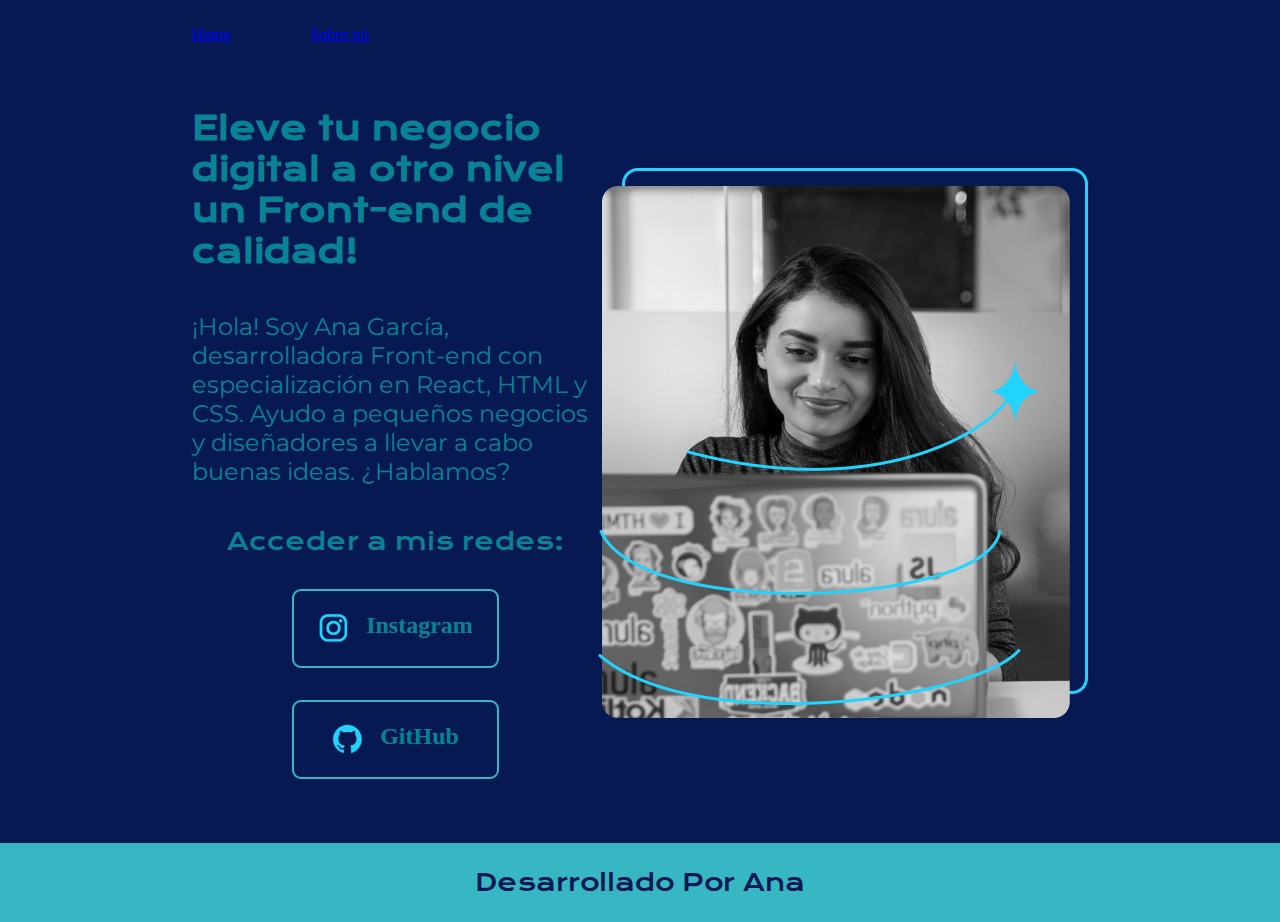
<file: p2ht/index.html>
<!DOCTYPE html>
<html lang="en">
<head>
    <meta charset="UTF-8">
    <meta http-equiv="X-UA-Compatible" content="IE=edge">
    <meta name="viewport" content="width=device-width, initial-scale=1.0">
    <title>Portafolio</title>
    <link rel="stylesheet" href="./style/style.css">
    
</head>
<body>
    <header class="header">
        <nav class="header__menu">
            <a class="heater__menu__link" href="index.html">Home</a>
            <a class="heater__menu__link" href="about.html">Sobre mi</a>
        </nav>
    </header>
    <main class="presentacion">
        <section class="presentacion__contenido">
            <h1 class="presentacion__contenido__titulo">Eleve tu negocio digital a otro nivel <strong>un Front-end de calidad!</strong></h1>
            <p class="presentacion__contenido__texto">¡Hola! Soy Ana García, desarrolladora Front-end con especialización en React, HTML y CSS. 
                Ayudo a pequeños negocios y diseñadores a llevar a cabo buenas ideas. ¿Hablamos?
            </p> 
            <div class="presentacion__enlaces">
                <h2 class="presentacion__enlaces__subtitulos">Acceder a mis redes:</h2>
                <a class="presentacion__enlace__link" href="https://www.instagram.com/">
                    <img src="./assets/instagram.png">Instagram</a>
                <a class="presentacion__enlace__link" href="https://www.instagram.com/">
                    <img src="./assets/github.png">GitHub</a>
            </div>    
        </section>
        <img claas="presentacion__imagen" src="./assets/Imagem.png" alt="ImagenAnaGarcía">

    </main>
    <footer class="footer">
        <p>Desarrollado Por Ana</p>
    </footer>
</body>
</html>
</file>
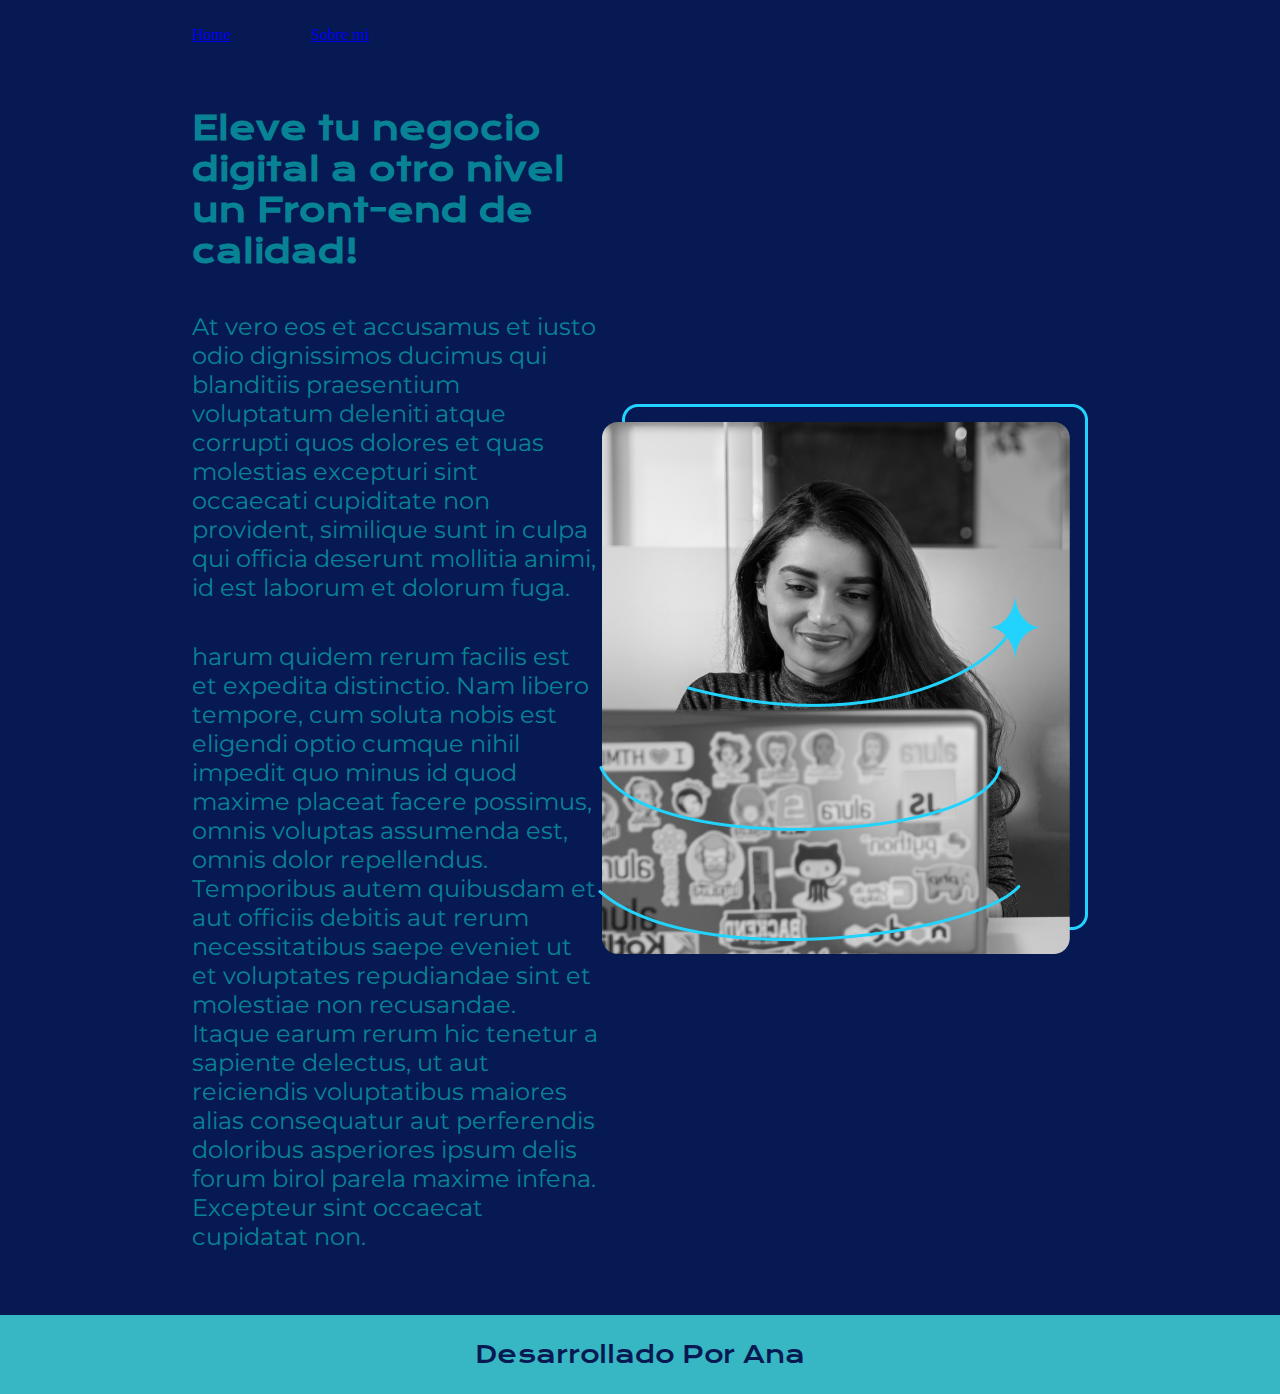
<file: p2ht/about.html>
<!DOCTYPE html>
<html lang="es-cl">
<head>
    <meta charset="UTF-8">
    <meta name="viewport" content="width=device-width, initial-scale=1.0">
    <title>Sobre mi</title>
    <link rel="stylesheet" href="./style/style.css">
</head>
<body>
    <header class="header">
        <nav class="header__menu">
            <a class="heater__menu__link" href="index.html">Home</a>
            <a class="heater__menu__link" href="about.html">Sobre mi</a>
        </nav>
    </header>
    <main class="presentacion">
        <section class="presentacion__contenido">
            <h1 class="presentacion__contenido__titulo">Eleve tu negocio digital 
                a otro nivel <strong>un Front-end de calidad!</strong></h1>
            <p class="presentacion__contenido__texto">At vero eos
                 et accusamus et iusto odio dignissimos ducimus 
                 qui blanditiis praesentium voluptatum deleniti 
                 atque corrupti quos dolores et quas molestias 
                 excepturi sint occaecati cupiditate non 
                 provident, similique sunt in culpa qui 
                 officia deserunt mollitia animi, 
                 id est laborum et dolorum fuga.
            </p> 
            <p class="presentacion__contenido__texto"> harum quidem rerum facilis est et expedita distinctio.
             Nam libero tempore, cum soluta nobis est eligendi optio 
             cumque nihil impedit quo minus id quod maxime placeat facere
              possimus, omnis voluptas assumenda est, omnis dolor 
              repellendus. Temporibus autem quibusdam et aut officiis 
              debitis aut rerum necessitatibus saepe eveniet ut et 
              voluptates repudiandae sint et molestiae non recusandae. 
              Itaque earum rerum hic tenetur a sapiente delectus, 
              ut aut reiciendis voluptatibus maiores alias consequatur 
              aut perferendis doloribus asperiores ipsum delis forum 
              birol parela maxime infena. Excepteur sint occaecat 
              cupidatat non.
            </p>
        </section>
        <img claas="presentacion__imagen" src="./assets/Imagem.png" alt="ImagenAnaGarcía">      
    </main>
    <footer class="footer">
        <p>Desarrollado Por Ana</p>
    </footer>
    </body>
</html>
</file>
<file: p2ht/style/style.css>
@import url('https://fonts.googleapis.com/css2?family=Krona+One&family=Montserrat:ital,wght@0,100..900;1,100..900&display=swap');

:root{
  --color-primario:#071952;
  --color-secundario:#088395;
  --color-terciario:#37B7C3;
  --color-hover: #EBF4F6;
  
  --fuente-moserrat: 'Montserrat', sans-serif;
  --fuente-Krona:'Krona one', sans-serif;
}

*{
  padding: 0;
  margin: 0;
}

body {
    background-color: var(--color-primario);
    color: var(--color-secundario);
    /*font-family: 'Comic Sans MS', sans-serif;
    font-size: 1rem;
    line-height: 1.5;*/
    box-sizing: border-box;
  }

  strong{
    color: 22D4FD;
  }

  .header{
    padding: 2% 0% 0% 15%;
  }

  .header__menu{
    display: flex;
    gap:80px;
    color: var(--color-terciario);
    font-family: var(--fuente-montserrat);
  }

  .header__menu__link{
    font-family: var(--fuente-montserrat);
    font-size: 1.5rem;
    font-weight: 600 ;
    color: var(--color-terciario);
    text-decoration: none;
    /*background-color: var(--color-hover)*/

  }
  
  .presentacion{
    display: flex;
    align-items: center;
    padding: 5% 15%;
    justify-content: space-between;
    /*gap: 82px;*/
  }

  .presentacion__contenido{
    width: 50%;
    display: flex;
    flex-direction: column;
    gap: 40px;
  } 

.presentacion__contenido__titulo{
  font-size: 2rem;
  font-family: var(--fuente-Krona);
}

.titulo-destaque{
  color:var(--color-terciario)
}

.presentacion__contenido__texto{
  font-family: var(--fuente-moserrat);
  font-size: 1.5rem;
 
}

.presentacion__enlaces{
  display: flex;
  justify-content: space-between;
  flex-direction: column;
  align-items: center;
  gap: 32px;
}

.presentacion__enlaces__subtitulos{
  font-family: var(--fuente-Krona);
  font-size: 1.5rem;
  font-weight: 400;
}

.presentacion__enlace__link{
   width: 50%;
   text-align: center; 
   padding: 21.5px 0;
   border-radius: 9px;
   font-family: var(--fuente-montserrat);
   font-size: 1.5rem;
   font-weight: 600;
   text-decoration: none;
   color: var(--color-secundario);
   border: 2px solid var(--color-terciario);
   display: flex;
   justify-content: center;
   gap: 16px;
}

.presentacion__enlace__link:hover{
  background-color: var(--color-hover);
}

.presentacion__imagen{
  width: 50%;
}

.footer{
  background-color: var(--color-terciario);
  padding: 24px;
  color:var(--color-primario);
  text-align: center;
  font-family: var(--fuente-Krona);
  font-size: 1.5rem;
  font-weight: 400;
}

@media (max-width:1200px){
  
  .header{
    padding: 10%;
  }

  .header__menu{
    justify-content: center;
  }

  .presentacion{
    flex-direction: column-reverse;
    padding: 5%;
  }

}
</file>
